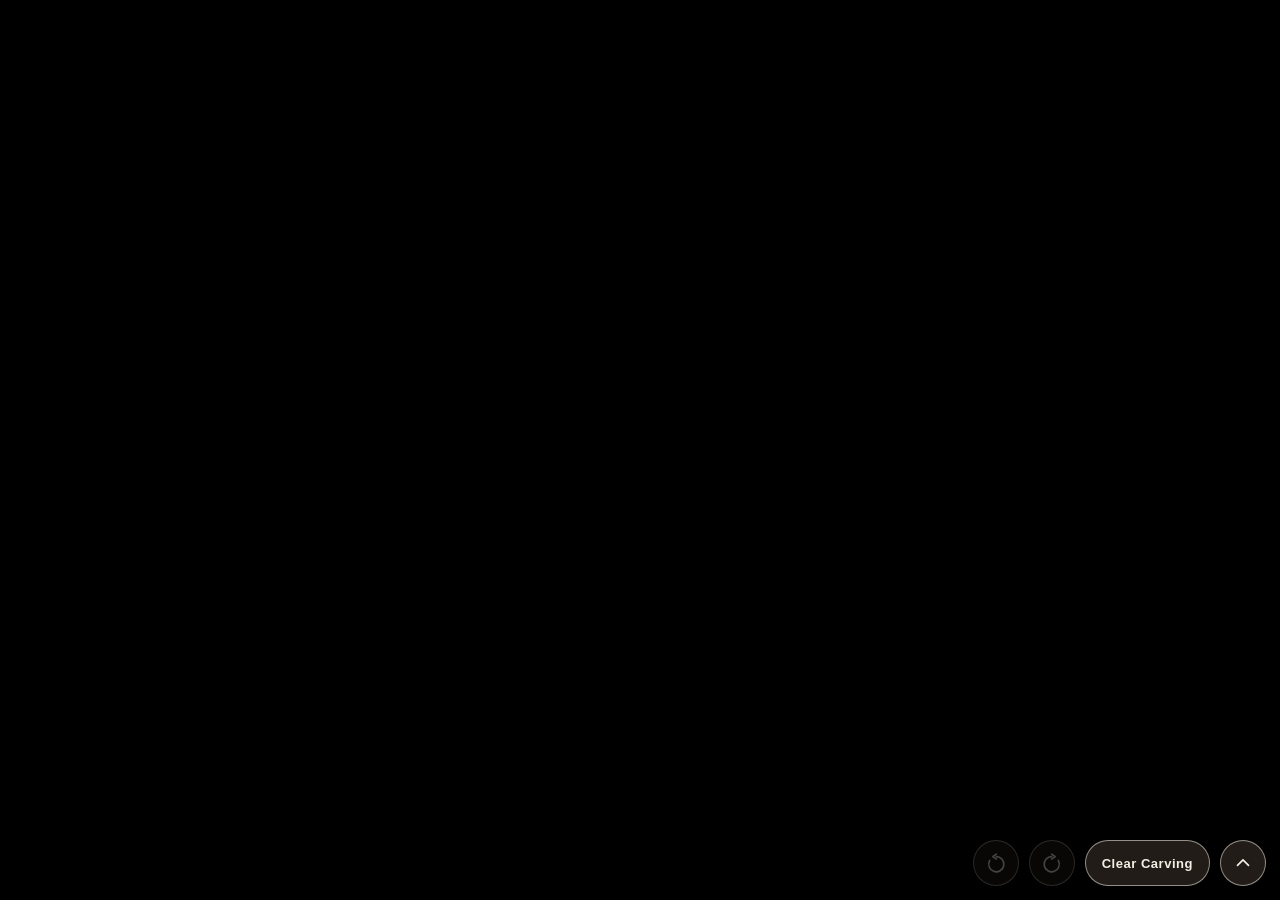
<file: index.html>
<!DOCTYPE html>
<html lang="en">
  <head>
    <meta charset="utf-8" />
    <meta http-equiv="refresh" content="0; url=/heart/" />
    <link rel="canonical" href="https://ego.colorandlight.art/heart/" />
    <title>Ego Heart</title>
    <link rel="icon" href="/heart/css/favicon.png?v=1" type="image/png" sizes="64x64" />
    <link rel="icon" href="/heart/css/favicon.svg?v=1" type="image/svg+xml" />
  </head>
  <body>
    <p><a href="/heart/">Ego Heart</a></p>
  </body>
</html>
</file>
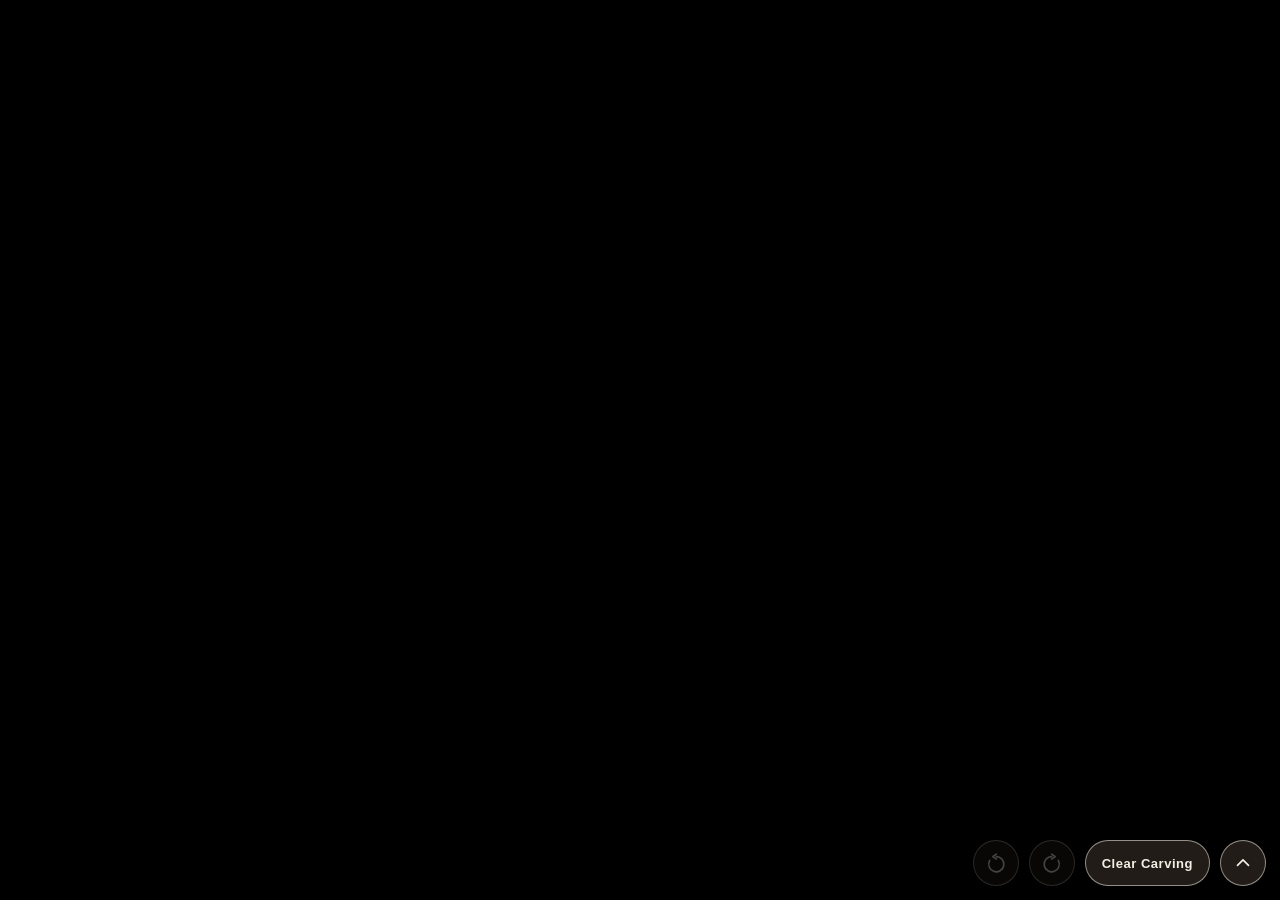
<file: heart/index.html>
<!DOCTYPE html>
<html lang="en">
  <head>
    <meta charset="utf-8" />
    <meta
      name="viewport"
      content="width=device-width, initial-scale=1, maximum-scale=1, user-scalable=no, viewport-fit=cover"
    />
    <meta name="apple-mobile-web-app-capable" content="yes" />
    <meta name="mobile-web-app-capable" content="yes" />
    <meta name="theme-color" content="#3d2918" />
    <title>Ego Heart</title>
    <link rel="icon" href="css/favicon.png?v=1" type="image/png" sizes="64x64" />
    <link rel="icon" href="css/favicon.svg?v=1" type="image/svg+xml" />
    <link rel="manifest" href="manifest.webmanifest" />
    <link rel="stylesheet" href="css/app.css?v=47" />
  </head>
  <body class="painter" data-local="true">
    <p class="turn" id="turn">Turn sideways to carve</p>
    <canvas id="canvas"></canvas>
    <p class="status" id="status" hidden>Connecting</p>
    <footer class="dock" id="dock">
      <div class="dock-bar">
        <button class="step" id="undo" type="button" aria-label="Undo" disabled>
          <svg viewBox="0 0 24 24" aria-hidden="true">
            <path d="M5.11 9.15A8.3 8.3 0 1 0 12.3 5" />
            <path d="M12.3 2.4 8.4 5l3.9 2.6" />
          </svg>
        </button>
        <button class="step" id="redo" type="button" aria-label="Redo" disabled>
          <svg viewBox="0 0 24 24" aria-hidden="true">
            <path d="M18.89 9.15A8.3 8.3 0 1 1 11.7 5" />
            <path d="M11.7 2.4 15.6 5l-3.9 2.6" />
          </svg>
        </button>
        <button class="erase" id="erase" type="button">Clear Carving</button>
        <button class="step" id="tools-toggle" type="button" aria-expanded="false" aria-label="Show tools">
          <svg viewBox="0 0 24 24" aria-hidden="true">
            <path d="M6 14.5 12 8.5 18 14.5" />
          </svg>
        </button>
      </div>
      <div class="tray">
        <div class="tray-clip">
          <div class="tools">
            <div class="section">
              <span class="section-label">Color</span>
              <div class="section-controls">
                <div class="tune">
                  <span class="section-note">Double-click to edit</span>
                  <div class="swatches" id="swatches"></div>
                </div>
              </div>
            </div>
            <span class="divider" aria-hidden="true"></span>
            <div class="section">
              <span class="section-label">Stroke</span>
              <div class="section-controls">
                <div class="tune">
                  <span class="tune-label">Size</span>
                  <div class="sizes" id="sizes"></div>
                </div>
                <div class="tune">
                  <span class="tune-label">Softness</span>
                  <div class="effects" id="softness"></div>
                </div>
                <div class="tune">
                  <span class="tune-label">Edge</span>
                  <div class="effects" id="edges"></div>
                </div>
              </div>
            </div>
            <span class="divider" aria-hidden="true"></span>
            <div class="section">
              <span class="section-label">Glow</span>
              <div class="section-controls">
                <div class="tune">
                  <span class="tune-label">Bloom</span>
                  <div class="effects" id="blooms"></div>
                </div>
                <div class="tune">
                  <span class="tune-label">Spread</span>
                  <div class="effects" id="spreads"></div>
                </div>
                <div class="tune">
                  <span class="tune-label">Distance</span>
                  <div class="effects" id="distances"></div>
                </div>
                <div class="tune">
                  <span class="tune-label">Position</span>
                  <div class="effects" id="positions"></div>
                </div>
              </div>
            </div>
            <span class="divider" aria-hidden="true"></span>
            <div class="section">
              <span class="section-label">Texture</span>
              <div class="section-controls">
                <div class="tune">
                  <span class="tune-label">Heat</span>
                  <div class="effects" id="heats"></div>
                </div>
                <div class="tune">
                  <span class="tune-label">Scale</span>
                  <div class="effects" id="grains"></div>
                </div>
                <div class="tune">
                  <span class="tune-label">Softness</span>
                  <div class="effects" id="heat-soft"></div>
                </div>
              </div>
            </div>
            <span class="divider" aria-hidden="true"></span>
            <div class="section">
              <span class="section-label" aria-hidden="true"></span>
              <div class="section-controls">
                <div class="tune">
                  <span class="tune-label" aria-hidden="true"></span>
                  <div class="effects" id="shadows"></div>
                </div>
                <div class="tune">
                  <span class="tune-label" aria-hidden="true"></span>
                  <button class="mask" id="mask" type="button" aria-pressed="false" aria-label="Background">
                    <svg viewBox="0 0 24 24" aria-hidden="true">
                      <rect x="3.5" y="5" width="17" height="14" rx="2" />
                      <circle cx="8.5" cy="10" r="1.3" />
                      <path d="M4 16.5 8.4 12.4l3 2.6 3.4-3.6L20 16.8" />
                    </svg>
                  </button>
                </div>
              </div>
            </div>
          </div>
        </div>
      </div>
    </footer>
    <script type="module" src="js/painter.js?v=47"></script>
  </body>
</html>
</file>
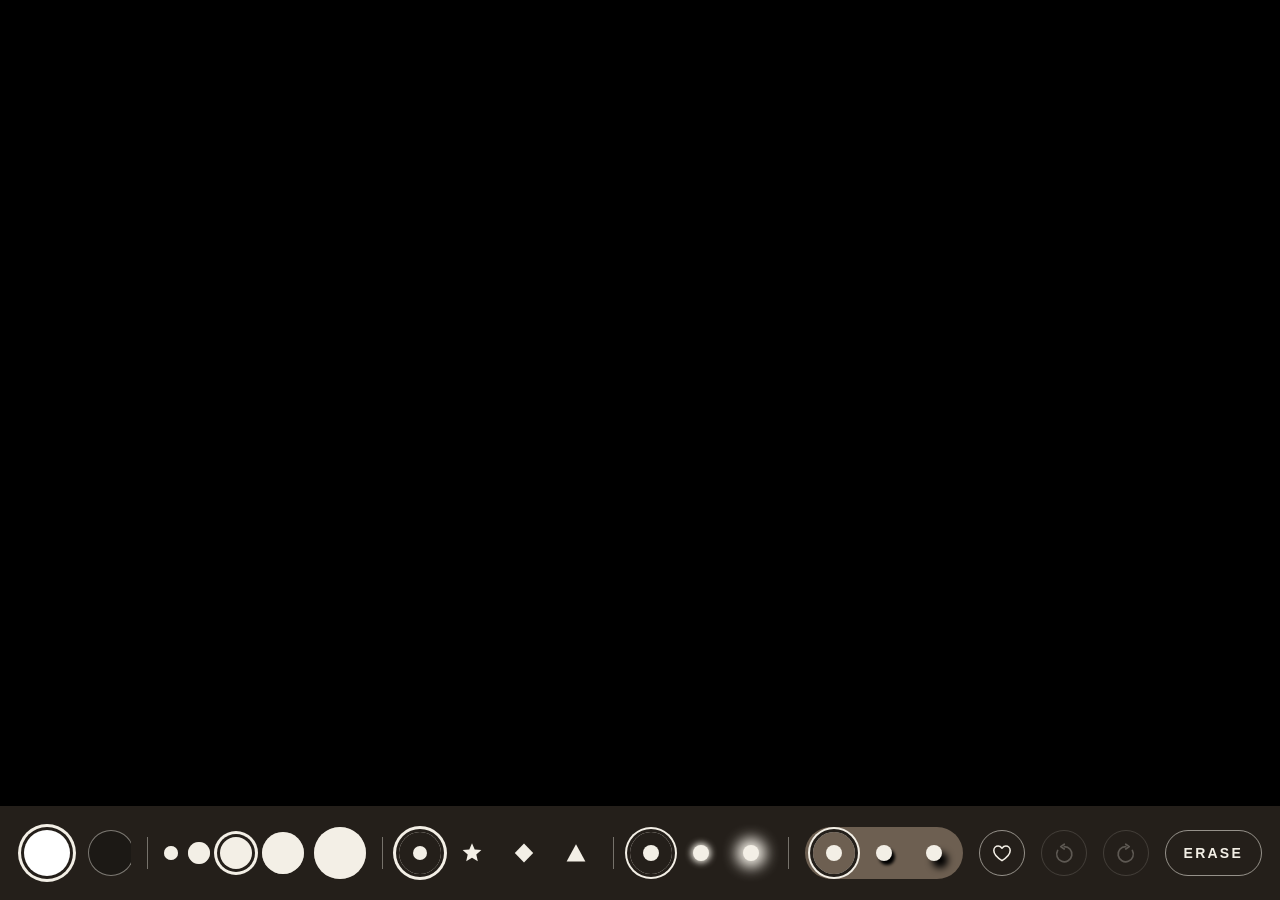
<file: preview.html>
<!DOCTYPE html>
<html lang="en">
  <head>
    <meta charset="utf-8" />
    <meta
      name="viewport"
      content="width=device-width, initial-scale=1, maximum-scale=1, user-scalable=no, viewport-fit=cover"
    />
    <meta name="apple-mobile-web-app-capable" content="yes" />
    <meta name="mobile-web-app-capable" content="yes" />
    <meta name="theme-color" content="#3d2918" />
    <title>Ego Heart</title>
    <link rel="stylesheet" href="css/app.css?v=17" />
  </head>
  <body class="painter" data-local="true">
    <canvas id="canvas"></canvas>
    <p class="status" id="status" hidden>Connecting</p>
    <footer class="tools">
      <div class="swatches" id="swatches"></div>
      <span class="divider" aria-hidden="true"></span>
      <div class="sizes" id="sizes"></div>
      <span class="divider" aria-hidden="true"></span>
      <div class="brushes" id="brushes"></div>
      <span class="divider" aria-hidden="true"></span>
      <div class="effects" id="glows"></div>
      <span class="divider" aria-hidden="true"></span>
      <div class="effects" id="shadows"></div>
      <button class="mask" id="mask" type="button" aria-pressed="false" aria-label="Heart mask">
        <svg viewBox="0 0 24 22" aria-hidden="true">
          <path
            d="M12 19.4C12 19.4 3 13.6 3 8.2 3 5.4 5.2 3.4 7.8 3.4c1.6 0 3 .8 4.2 2.3C13.2 4.2 14.6 3.4 16.2 3.4 18.8 3.4 21 5.4 21 8.2c0 5.4-9 11.2-9 11.2z"
          />
        </svg>
      </button>
      <button class="step" id="undo" type="button" aria-label="Undo" disabled>
        <svg viewBox="0 0 24 24" aria-hidden="true">
          <path d="M5.11 9.15A8.3 8.3 0 1 0 12.3 5" />
          <path d="M12.3 2.4 8.4 5l3.9 2.6" />
        </svg>
      </button>
      <button class="step" id="redo" type="button" aria-label="Redo" disabled>
        <svg viewBox="0 0 24 24" aria-hidden="true">
          <path d="M18.89 9.15A8.3 8.3 0 1 1 11.7 5" />
          <path d="M11.7 2.4 15.6 5l-3.9 2.6" />
        </svg>
      </button>
      <button class="erase" id="erase" type="button">Erase</button>
    </footer>
    <script type="module" src="js/painter.js?v=17"></script>
  </body>
</html>
</file>
<file: heart/css/app.css>
:root {
  --paper: #f3efe6;
  --ink: #f3efe6;
  --field: #000000;
  --outside: #3d2918;
  --bar: #241f1a;
  color-scheme: light;
}

* {
  box-sizing: border-box;
}

html,
body {
  margin: 0;
  height: 100%;
  background: var(--outside);
  color: var(--ink);
  overflow: hidden;
  overscroll-behavior: none;
  -webkit-user-select: none;
  user-select: none;
  -webkit-touch-callout: none;
}

body.painter {
  position: fixed;
  inset: 0;
  display: flex;
  flex-direction: column;
  touch-action: none;
}

body.display {
  position: fixed;
  inset: 0;
  cursor: none;
}

canvas {
  display: block;
  width: 100%;
  background: var(--outside);
  touch-action: none;
}

body.painter canvas {
  position: absolute;
  inset: 0;
  width: 100%;
  height: 100%;
}

body.display canvas {
  height: 100%;
  cursor: none;
}

.dock {
  position: absolute;
  right: 0;
  bottom: 0;
  left: 0;
  z-index: 2;
  display: flex;
  flex-direction: column;
  align-items: stretch;
  gap: 0;
  pointer-events: none;
  padding-bottom: env(safe-area-inset-bottom);
}

.dock.open {
  gap: 10px;
}

.tray {
  width: 100%;
  display: grid;
  grid-template-rows: 0fr;
  transition: grid-template-rows 0.28s ease;
  pointer-events: none;
}

.dock.open .tray {
  grid-template-rows: 1fr;
  pointer-events: auto;
}

.tray-clip {
  overflow: hidden;
  min-height: 0;
}

.dock-bar {
  display: flex;
  align-items: center;
  align-self: flex-end;
  gap: 10px;
  margin: 0 14px 14px;
  pointer-events: auto;
}

.dock.open .dock-bar {
  margin-bottom: 0;
}

.tools {
  display: flex;
  align-items: flex-start;
  flex-wrap: nowrap;
  gap: 16px;
  width: 100%;
  padding: 12px 18px;
  background: rgba(36, 31, 26, 0.78);
  border-radius: 0;
  overflow-x: auto;
  touch-action: manipulation;
}

#tools-toggle svg {
  transition: transform 0.25s ease;
}

.dock.open #tools-toggle svg {
  transform: rotate(180deg);
}

.swatches {
  display: grid;
  grid-template-columns: repeat(3, 40px);
  grid-template-rows: repeat(3, 40px);
  gap: 12px;
  flex: 0 0 auto;
  padding: 8px;
}

.swatch {
  width: 40px;
  height: 40px;
  border: 0;
  border-radius: 50%;
  padding: 0;
  cursor: pointer;
  box-shadow: inset 0 0 0 1px rgba(243, 239, 230, 0.45);
}

.swatch[aria-pressed="true"] {
  box-shadow: 0 0 0 3px var(--bar), 0 0 0 6px var(--paper);
}

.divider {
  width: 1px;
  align-self: stretch;
  flex: 0 0 auto;
  background: rgba(243, 239, 230, 0.4);
}

.section {
  display: flex;
  flex-direction: column;
  align-items: stretch;
  gap: 8px;
  flex: 0 0 auto;
}

.section-label {
  min-height: 14px;
  color: rgba(243, 239, 230, 0.92);
  font-family: "Avenir Next", "Gill Sans", "Trebuchet MS", sans-serif;
  font-size: 10px;
  font-weight: 700;
  letter-spacing: 0.16em;
  line-height: 14px;
  text-transform: uppercase;
}

.section-controls {
  display: flex;
  align-items: flex-start;
  gap: 16px;
}

.section-note {
  min-height: 14px;
  color: rgba(243, 239, 230, 0.48);
  font-family: "Avenir Next", "Gill Sans", "Trebuchet MS", sans-serif;
  font-size: 9px;
  font-weight: 500;
  letter-spacing: 0.04em;
  line-height: 14px;
  text-align: center;
  white-space: nowrap;
}

.color-picker {
  position: fixed;
  left: 0;
  top: 0;
  width: 1px;
  height: 1px;
  margin: 0;
  padding: 0;
  border: 0;
  opacity: 0;
}

.sizes {
  position: relative;
  display: flex;
  flex-direction: column;
  align-items: center;
  justify-content: space-between;
  box-sizing: border-box;
  width: 52px;
  height: 150px;
  padding: 6px 0;
  flex: 0 0 auto;
}

.sizes::before {
  content: "";
  position: absolute;
  left: 50%;
  top: 6px;
  bottom: 6px;
  width: 3px;
  margin-left: -1.5px;
  border-radius: 999px;
  background: rgba(243, 239, 230, 0.28);
}

.size {
  position: relative;
  z-index: 1;
  flex: 0 0 auto;
  border: 0;
  border-radius: 50%;
  padding: 0;
  background: var(--paper);
  cursor: pointer;
  appearance: none;
  -webkit-appearance: none;
  box-shadow: inset 0 0 0 1px rgba(243, 239, 230, 0.45);
}

.size[aria-pressed="true"] {
  box-shadow: 0 0 0 3px var(--bar), 0 0 0 6px var(--paper);
}

.brush {
  width: 42px;
  height: 42px;
  flex: 0 0 auto;
  display: grid;
  place-items: center;
  border: 0;
  border-radius: 50%;
  padding: 0;
  background: transparent;
  color: var(--paper);
  cursor: pointer;
  appearance: none;
  -webkit-appearance: none;
}

.brush svg {
  width: 24px;
  height: 24px;
  display: block;
}

.brush[aria-pressed="true"] {
  box-shadow: 0 0 0 3px var(--bar), 0 0 0 6px var(--paper);
}

.tune {
  display: flex;
  flex-direction: column;
  align-items: center;
  gap: 4px;
  flex: 0 0 auto;
}

.tune-label {
  min-height: 14px;
  color: rgba(243, 239, 230, 0.72);
  font-family: "Avenir Next", "Gill Sans", "Trebuchet MS", sans-serif;
  font-size: 10px;
  font-weight: 600;
  letter-spacing: 0.14em;
  line-height: 14px;
  text-transform: uppercase;
  white-space: nowrap;
}

.effects {
  display: flex;
  align-items: center;
  gap: 8px;
  flex: 0 0 auto;
}

.slider {
  display: flex;
  flex-direction: column;
  align-items: center;
  gap: 6px;
  width: 52px;
  touch-action: none;
}

.slider-track {
  position: relative;
  width: 36px;
  height: 128px;
  touch-action: none;
  cursor: pointer;
}

.slider-line {
  position: absolute;
  left: 50%;
  top: 8px;
  bottom: 8px;
  width: 3px;
  margin-left: -1.5px;
  border-radius: 999px;
  background: rgba(243, 239, 230, 0.28);
}

.slider-fill {
  position: absolute;
  left: 0;
  right: 0;
  bottom: 0;
  width: 100%;
  border-radius: inherit;
  background: #ffe24a;
}

.slider-thumb {
  position: absolute;
  left: 50%;
  width: 18px;
  height: 18px;
  margin: -9px 0 0 -9px;
  border-radius: 50%;
  background: #f3efe6;
  box-shadow: 0 0 0 2px rgba(36, 31, 26, 0.4);
}

.slider-value {
  flex: 0 0 auto;
  height: 16px;
  line-height: 16px;
  color: var(--paper);
  font-family: "Avenir Next", "Gill Sans", "Trebuchet MS", sans-serif;
  font-size: 12px;
  font-weight: 600;
  font-variant-numeric: tabular-nums;
  text-align: center;
}

#shadows {
  background: #6d5f51;
  border-radius: 999px;
  padding: 5px 8px;
}

.fx {
  width: 42px;
  height: 42px;
  flex: 0 0 auto;
  display: grid;
  place-items: center;
  position: relative;
  border: 0;
  border-radius: 50%;
  padding: 0;
  background: transparent;
  cursor: pointer;
  appearance: none;
  -webkit-appearance: none;
  overflow: visible;
}

.fx-dot,
.fx-shade {
  width: 16px;
  height: 16px;
  border-radius: 50%;
  display: block;
}

.fx-dot {
  position: relative;
  background: var(--paper);
}

.fx-shade {
  position: absolute;
  left: 50%;
  top: 50%;
  margin: -8px 0 0 -8px;
  background: #000;
}

.fx[aria-pressed="true"] {
  box-shadow: 0 0 0 3px var(--bar), 0 0 0 5px var(--paper);
}

.mask {
  flex: 0 0 auto;
  width: 46px;
  height: 46px;
  display: grid;
  place-items: center;
  border: 1px solid rgba(243, 239, 230, 0.55);
  border-radius: 50%;
  padding: 0;
  background: transparent;
  color: var(--paper);
  cursor: pointer;
  appearance: none;
  -webkit-appearance: none;
}

.mask svg {
  width: 22px;
  height: 22px;
  fill: none;
  stroke: currentColor;
  stroke-width: 1.6;
  stroke-linejoin: round;
  stroke-linecap: round;
}

.mask[aria-pressed="true"] {
  background: var(--paper);
  color: var(--bar);
  border-color: var(--paper);
}

.dock-bar .step {
  background: rgba(36, 31, 26, 0.92);
}

.step {
  flex: 0 0 auto;
  width: 46px;
  height: 46px;
  display: grid;
  place-items: center;
  border: 1px solid rgba(243, 239, 230, 0.55);
  border-radius: 50%;
  padding: 0;
  background: transparent;
  color: var(--paper);
  cursor: pointer;
  appearance: none;
  -webkit-appearance: none;
}

.step svg {
  width: 22px;
  height: 22px;
  fill: none;
  stroke: currentColor;
  stroke-width: 1.8;
  stroke-linecap: round;
  stroke-linejoin: round;
}

.step:disabled {
  opacity: 0.28;
  cursor: default;
}

.erase {
  flex: 0 0 auto;
  height: 46px;
  padding: 0 16px;
  border: 1px solid rgba(243, 239, 230, 0.55);
  border-radius: 999px;
  background: rgba(36, 31, 26, 0.92);
  color: var(--paper);
  font-family: "Avenir Next", "Gill Sans", "Trebuchet MS", sans-serif;
  font-size: 13px;
  font-weight: 600;
  letter-spacing: 0.04em;
  white-space: nowrap;
  cursor: pointer;
}

.erase:active {
  background: rgba(243, 239, 230, 0.12);
}

.status {
  position: absolute;
  left: 18px;
  bottom: calc(78px + env(safe-area-inset-bottom));
  margin: 0;
  color: var(--ink);
  font-family: "Avenir Next", "Gill Sans", "Trebuchet MS", sans-serif;
  font-size: 13px;
  letter-spacing: 0.08em;
  text-transform: uppercase;
}

.status[hidden] {
  display: none;
}

.turn {
  display: none;
  position: fixed;
  inset: 0;
  z-index: 30;
  margin: 0;
  align-items: center;
  justify-content: center;
  background: #3d2918;
  color: var(--paper);
  font-family: "Avenir Next", "Gill Sans", "Trebuchet MS", sans-serif;
  font-size: 22px;
  font-weight: 600;
  letter-spacing: 0.08em;
  text-align: center;
}

@media (orientation: portrait) and (max-width: 1100px) {
  .turn {
    display: flex;
  }
}
</file>
<file: css/app.css>
:root {
  --paper: #f3efe6;
  --ink: #f3efe6;
  --field: #000000;
  --outside: #3d2918;
  --bar: #241f1a;
  color-scheme: light;
}

* {
  box-sizing: border-box;
}

html,
body {
  margin: 0;
  height: 100%;
  background: var(--outside);
  color: var(--ink);
  overflow: hidden;
  overscroll-behavior: none;
  -webkit-user-select: none;
  user-select: none;
  -webkit-touch-callout: none;
}

body.painter {
  position: fixed;
  inset: 0;
  display: flex;
  flex-direction: column;
  touch-action: none;
}

body.display {
  position: fixed;
  inset: 0;
  cursor: none;
}

canvas {
  display: block;
  width: 100%;
  background: var(--outside);
  touch-action: none;
}

body.painter canvas {
  flex: 1 1 0;
  min-height: 0;
  height: auto;
}

body.display canvas {
  height: 100%;
  cursor: none;
}

.tools {
  display: flex;
  align-items: center;
  flex-wrap: nowrap;
  gap: 16px;
  padding: 16px 18px calc(16px + env(safe-area-inset-bottom));
  background: var(--bar);
  touch-action: manipulation;
}

.swatches {
  display: flex;
  align-items: center;
  gap: 18px;
  flex: 0 1 auto;
  min-width: 0;
  overflow-x: auto;
  padding: 8px 6px;
}

.swatch {
  width: 46px;
  height: 46px;
  flex: 0 0 auto;
  border: 0;
  border-radius: 50%;
  padding: 0;
  cursor: pointer;
  box-shadow: inset 0 0 0 1px rgba(243, 239, 230, 0.45);
}

.swatch[aria-pressed="true"] {
  box-shadow: 0 0 0 3px var(--bar), 0 0 0 6px var(--paper);
}

.divider {
  width: 1px;
  height: 32px;
  flex: 0 0 auto;
  background: rgba(243, 239, 230, 0.4);
}

.sizes,
.brushes {
  display: flex;
  align-items: center;
  gap: 10px;
  flex: 0 0 auto;
}

.size {
  flex: 0 0 auto;
  border: 0;
  border-radius: 50%;
  padding: 0;
  background: var(--paper);
  cursor: pointer;
  appearance: none;
  -webkit-appearance: none;
  box-shadow: inset 0 0 0 1px rgba(243, 239, 230, 0.45);
}

.size[aria-pressed="true"] {
  box-shadow: 0 0 0 3px var(--bar), 0 0 0 6px var(--paper);
}

.brush {
  width: 42px;
  height: 42px;
  flex: 0 0 auto;
  display: grid;
  place-items: center;
  border: 0;
  border-radius: 50%;
  padding: 0;
  background: transparent;
  color: var(--paper);
  cursor: pointer;
  appearance: none;
  -webkit-appearance: none;
}

.brush svg {
  width: 24px;
  height: 24px;
  display: block;
}

.brush[aria-pressed="true"] {
  box-shadow: 0 0 0 3px var(--bar), 0 0 0 6px var(--paper);
}

.effects {
  display: flex;
  align-items: center;
  gap: 8px;
  flex: 0 0 auto;
}

#shadows {
  background: #6d5f51;
  border-radius: 999px;
  padding: 5px 8px;
}

.fx {
  width: 42px;
  height: 42px;
  flex: 0 0 auto;
  display: grid;
  place-items: center;
  position: relative;
  border: 0;
  border-radius: 50%;
  padding: 0;
  background: transparent;
  cursor: pointer;
  appearance: none;
  -webkit-appearance: none;
  overflow: visible;
}

.fx-dot,
.fx-shade {
  width: 16px;
  height: 16px;
  border-radius: 50%;
  display: block;
}

.fx-dot {
  position: relative;
  background: var(--paper);
}

.fx-shade {
  position: absolute;
  left: 50%;
  top: 50%;
  margin: -8px 0 0 -8px;
  background: #000;
}

.fx[aria-pressed="true"] {
  box-shadow: 0 0 0 3px var(--bar), 0 0 0 5px var(--paper);
}

.mask {
  margin-left: auto;
  flex: 0 0 auto;
  width: 46px;
  height: 46px;
  display: grid;
  place-items: center;
  border: 1px solid rgba(243, 239, 230, 0.55);
  border-radius: 50%;
  padding: 0;
  background: transparent;
  color: var(--paper);
  cursor: pointer;
  appearance: none;
  -webkit-appearance: none;
}

.mask svg {
  width: 22px;
  height: 20px;
  fill: none;
  stroke: currentColor;
  stroke-width: 1.7;
  stroke-linejoin: round;
}

.mask[aria-pressed="true"] {
  background: var(--paper);
  color: var(--bar);
  border-color: var(--paper);
}

.mask[aria-pressed="true"] svg {
  fill: currentColor;
  stroke: none;
}

.step {
  flex: 0 0 auto;
  width: 46px;
  height: 46px;
  display: grid;
  place-items: center;
  border: 1px solid rgba(243, 239, 230, 0.55);
  border-radius: 50%;
  padding: 0;
  background: transparent;
  color: var(--paper);
  cursor: pointer;
  appearance: none;
  -webkit-appearance: none;
}

.step svg {
  width: 22px;
  height: 22px;
  fill: none;
  stroke: currentColor;
  stroke-width: 1.8;
  stroke-linecap: round;
  stroke-linejoin: round;
}

.step:disabled {
  opacity: 0.28;
  cursor: default;
}

.erase {
  flex: 0 0 auto;
  height: 46px;
  padding: 0 18px;
  border: 1px solid rgba(243, 239, 230, 0.55);
  border-radius: 999px;
  background: transparent;
  color: var(--paper);
  font-family: "Avenir Next", "Gill Sans", "Trebuchet MS", sans-serif;
  font-size: 14px;
  font-weight: 600;
  letter-spacing: 0.16em;
  text-transform: uppercase;
  cursor: pointer;
}

.erase:active {
  background: rgba(243, 239, 230, 0.12);
}

.status {
  position: absolute;
  left: 18px;
  bottom: calc(78px + env(safe-area-inset-bottom));
  margin: 0;
  color: var(--ink);
  font-family: "Avenir Next", "Gill Sans", "Trebuchet MS", sans-serif;
  font-size: 13px;
  letter-spacing: 0.08em;
  text-transform: uppercase;
}

.status[hidden] {
  display: none;
}
</file>
